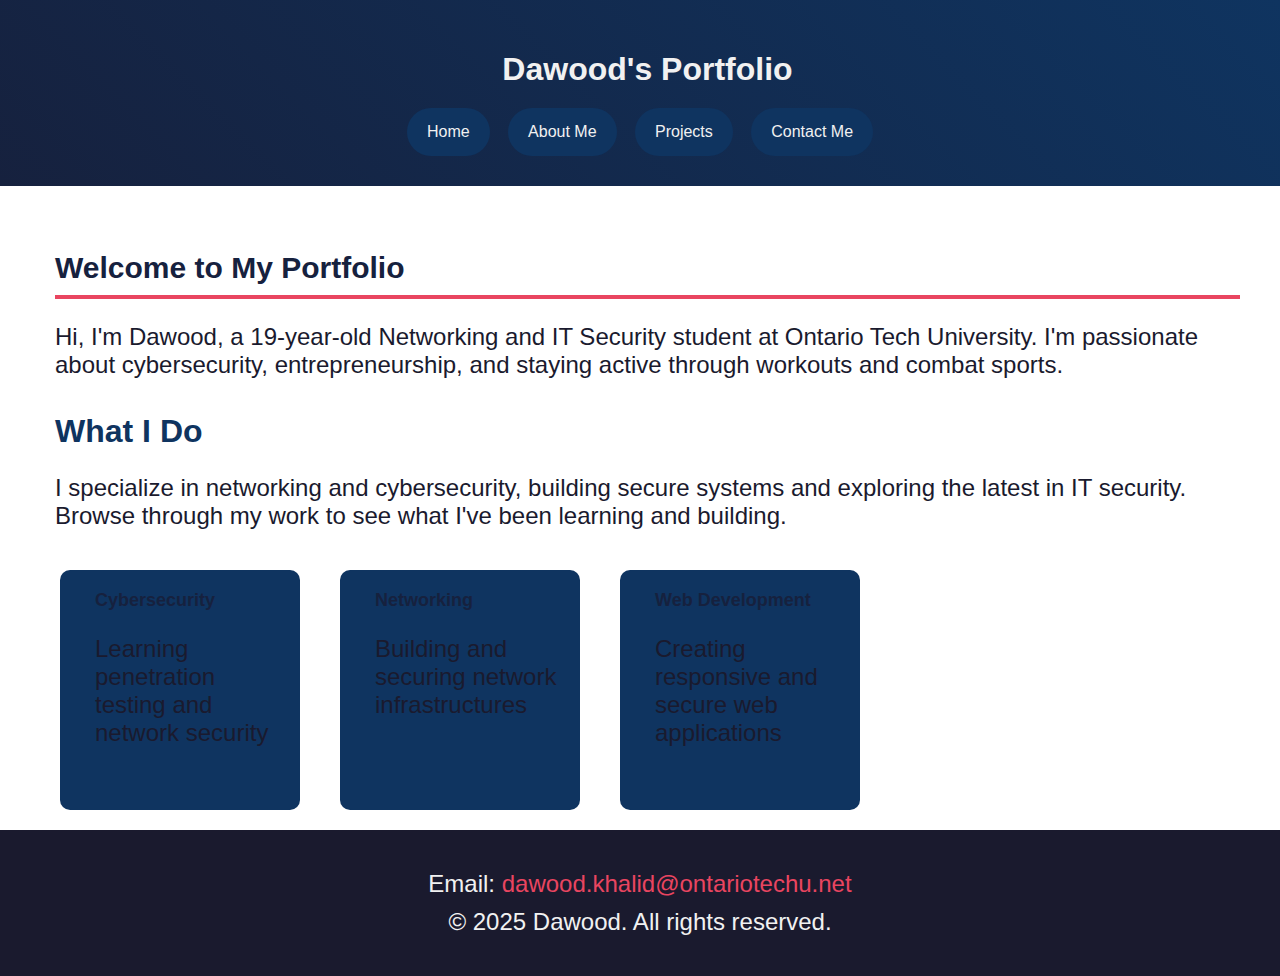
<file: index.html>
<!DOCTYPE html>
<html lang="en">

<head>
    <meta charset="UTF-8">
    <meta name="viewport" content="width=device-width, initial-scale=1">
    <title>Dawood's Portfolio - Home</title>
    <link href="css/style.css" rel="stylesheet" type="text/css" media="only screen and (min-width:1025px)">
    <link href="css/tablet.css" rel="stylesheet" type="text/css"
        media="only screen and (min-width:601px) and (max-width:1024px)">
    <link href="css/mobile.css" rel="stylesheet" type="text/css" media="only screen and (max-width:600px)">
</head>

<body>
    <div id="wrapper">
        <header>
            <h1>Dawood's Portfolio</h1>
            <nav>
                <ul>
                    <li><a href="index.html">Home</a></li>
                    <li><a href="about.html">About Me</a></li>
                    <li><a href="projects.html">Projects</a></li>
                    <li><a href="contact.html">Contact Me</a></li>
                </ul>
            </nav>
        </header>

        <article>
            <h2>Welcome to My Portfolio</h2>
            <p>Hi, I'm Dawood, a 19-year-old Networking and IT Security student at Ontario Tech University. I'm
                passionate about cybersecurity, entrepreneurship, and staying active through workouts and combat sports.
            </p>

            <section>
                <h3>What I Do</h3>
                <p>I specialize in networking and cybersecurity, building secure systems and exploring the latest in IT
                    security. Browse through my work to see what I've been learning and building.</p>
            </section>

            <div class="box">
                <h4>Cybersecurity</h4>
                <p>Learning penetration testing and network security</p>
            </div>
            <div class="box">
                <h4>Networking</h4>
                <p>Building and securing network infrastructures</p>
            </div>
            <div class="box">
                <h4>Web Development</h4>
                <p>Creating responsive and secure web applications</p>
            </div>
        </article>

        <footer>
            <p>Email: <a href="mailto:dawood.khalid@ontariotechu.net">dawood.khalid@ontariotechu.net</a></p>
            <p>&copy; 2025 Dawood. All rights reserved.</p>
        </footer>
    </div>
</body>

</html>
</file>
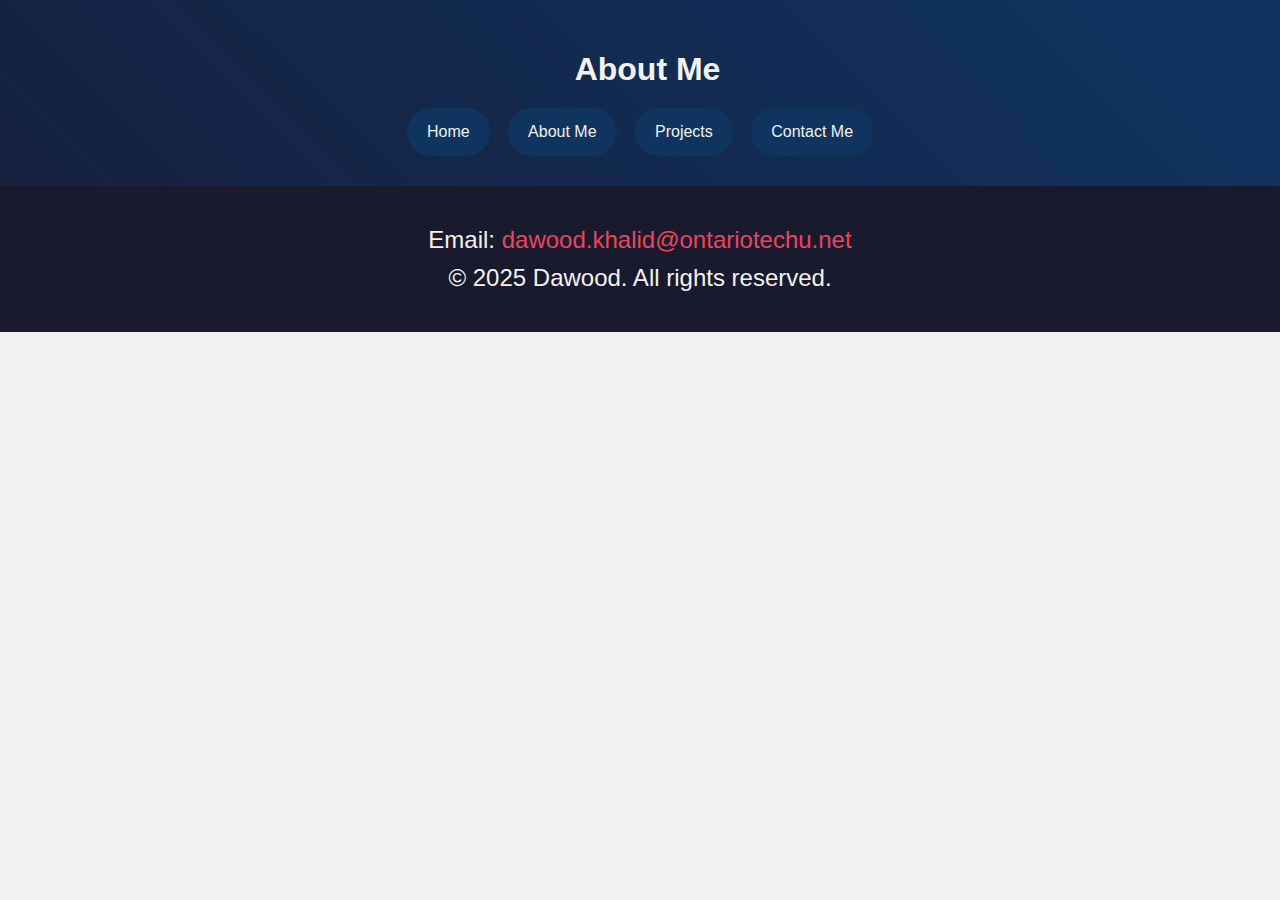
<file: about.html>
<!DOCTYPE html>
<html lang="en">

<head>
    <meta charset="UTF-8">
    <meta name="viewport" content="width=device-width, initial-scale=1.0">
    <title>About Me - Dawood's Portfolio</title>
    <link rel="stylesheet" href="css/style.css">
    <link rel="stylesheet" href="css/mobile.css" media="only screen and (max-width: 600px)">
    <link rel="stylesheet" href="css/tablet.css" media="only screen and (min-width: 601px) and (max-width: 1024px)">
    <link rel="stylesheet" href="css/laptop.css" media="only screen and (min-width: 1025px)">
</head>

<body>
    <div id="wrapper">
    <header>
        <h1>About Me</h1>
            <nav>
                <ul>
                    <li><a href="index.html">Home</a></li>
                    <li><a href="about.html">About Me</a></li>
                    <li><a href="projects.html">Projects</a></li>
                    <li><a href="contact.html">Contact Me</a></li>
                </ul>
            </nav>
    </header>



        <footer>
            <!-- Email me part here -->
            <p>Email: <a href="mailto:dawood.khalid@ontariotechu.net">dawood.khalid@ontariotechu.net</a></p>
            <p>&copy; 2025 Dawood. All rights reserved.</p>
        </footer>

    </div>
</body>

</html>
</file>
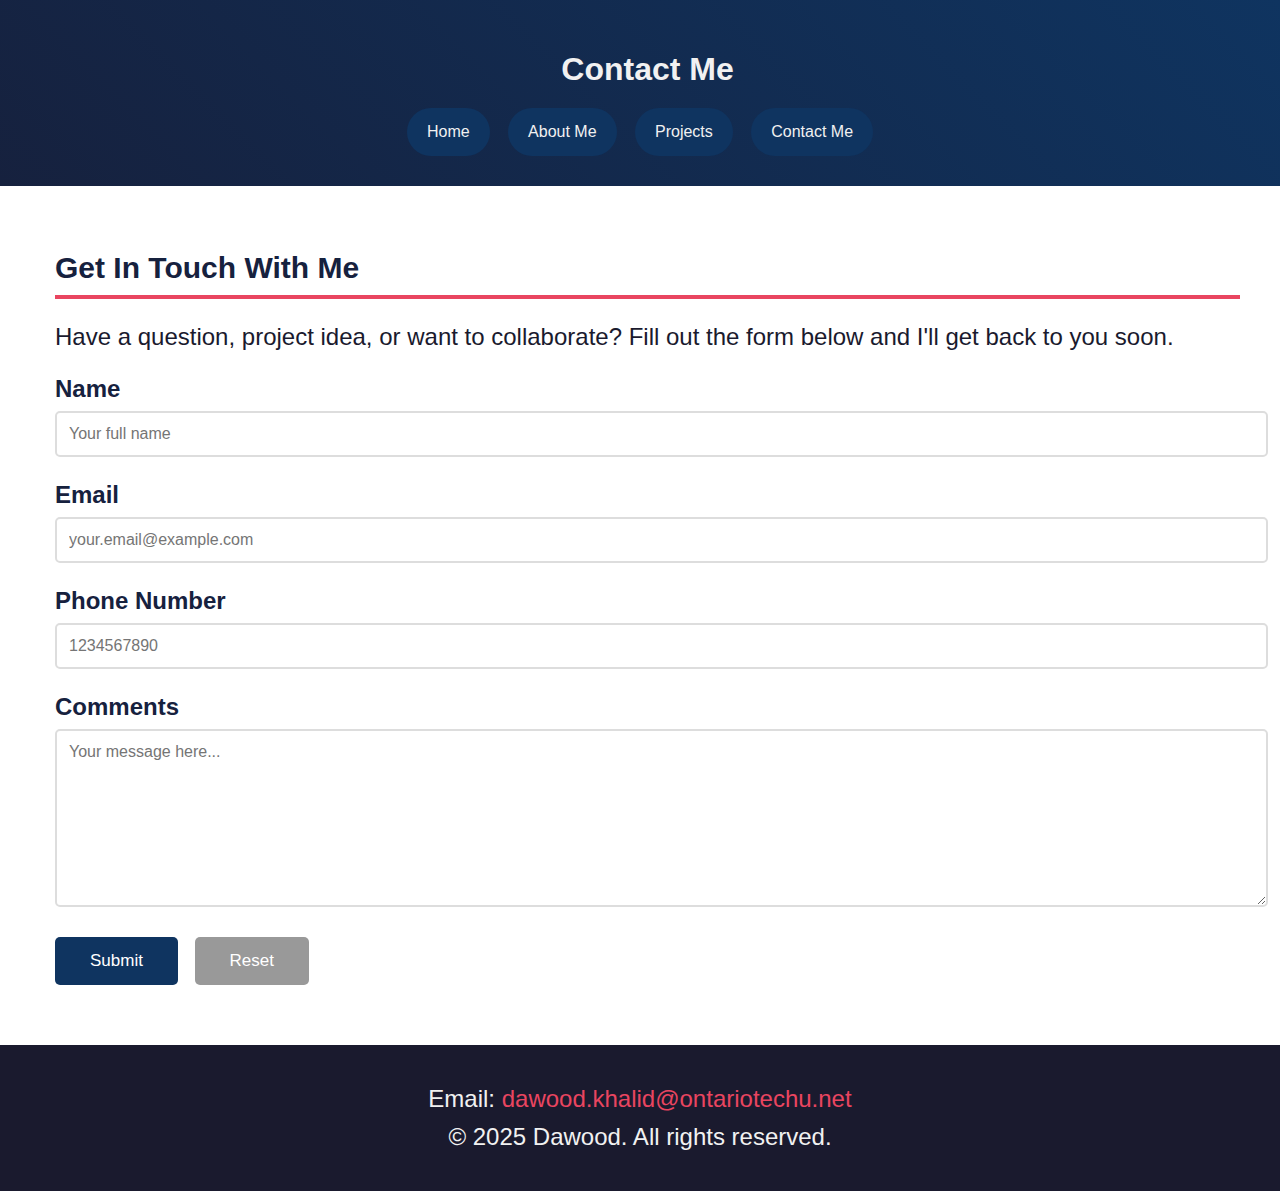
<file: contact.html>
<!DOCTYPE html>
<html lang="en">
<head>
    <meta charset="UTF-8">
    <meta name="viewport" content="width=device-width, initial-scale=1">
    <title>Contact Me - Dawood's Portfolio</title>
    <!-- Main styles for desktop -->
    <link rel="stylesheet" href="css/style.css" media="only screen and (min-width:960px)">
    <!-- Mobile-specific overrides -->
    <link rel="stylesheet" href="css/mobile.css" media="only screen and (max-width: 480px)">
    <!-- Tablet-specific overrides -->
    <link rel="stylesheet" href="css/tablet.css" media="only screen and (min-width: 481px) and (max-width: 960px)">
</head>
<body>
    <div id="wrapper">
        <!-- Header and navigation -->
        <header>
            <h1>Contact Me</h1>
            <nav>
                <ul>
                    <li><a href="index.html">Home</a></li>
                    <li><a href="about.html">About Me</a></li>
                    <li><a href="projects.html">Projects</a></li>
                    <li><a href="contact.html">Contact Me</a></li>
                </ul>
            </nav>
        </header>
        <!-- Main content -->
        <article>
            <h2>Get In Touch With Me</h2>
            <p>Have a question, project idea, or want to collaborate? Fill out the form below and I'll get back to you soon.</p>
            <!-- Contact form -->
            <form method="post" name="contactForm">
                <p>
                    <label for="name">Name </label>
                    <input type="text" id="name" name="name" placeholder="Your full name" required>
                </p>
                
                <p>
                    <label for="email">Email </label>
                    <input type="email" id="email" name="email" placeholder="your.email@example.com" required>
                </p>
                
                <p>
                    <label for="phone">Phone Number </label>
                    <input type="tel" id="phone" name="phone" placeholder="1234567890" title="Please enter at least 10 digits" required>
                </p>
                
                <p>
                    <label for="comments">Comments </label>
                    <textarea id="comments" name="comments" rows="6" placeholder="Your message here..." required></textarea>
                </p>
                
                <p>
                    <input type="submit" value="Submit">
                    <input type="reset" value="Reset">
                </p>
            </form>





        </article>
        
        <!-- Footer with contact info -->
        <footer>
            <p>Email: <a href="mailto:dawood.khalid@ontariotechu.net">dawood.khalid@ontariotechu.net</a></p>
            <p>&copy; 2025 Dawood. All rights reserved.</p>
        </footer>
    </div>
    
</body>
</html>
</file>
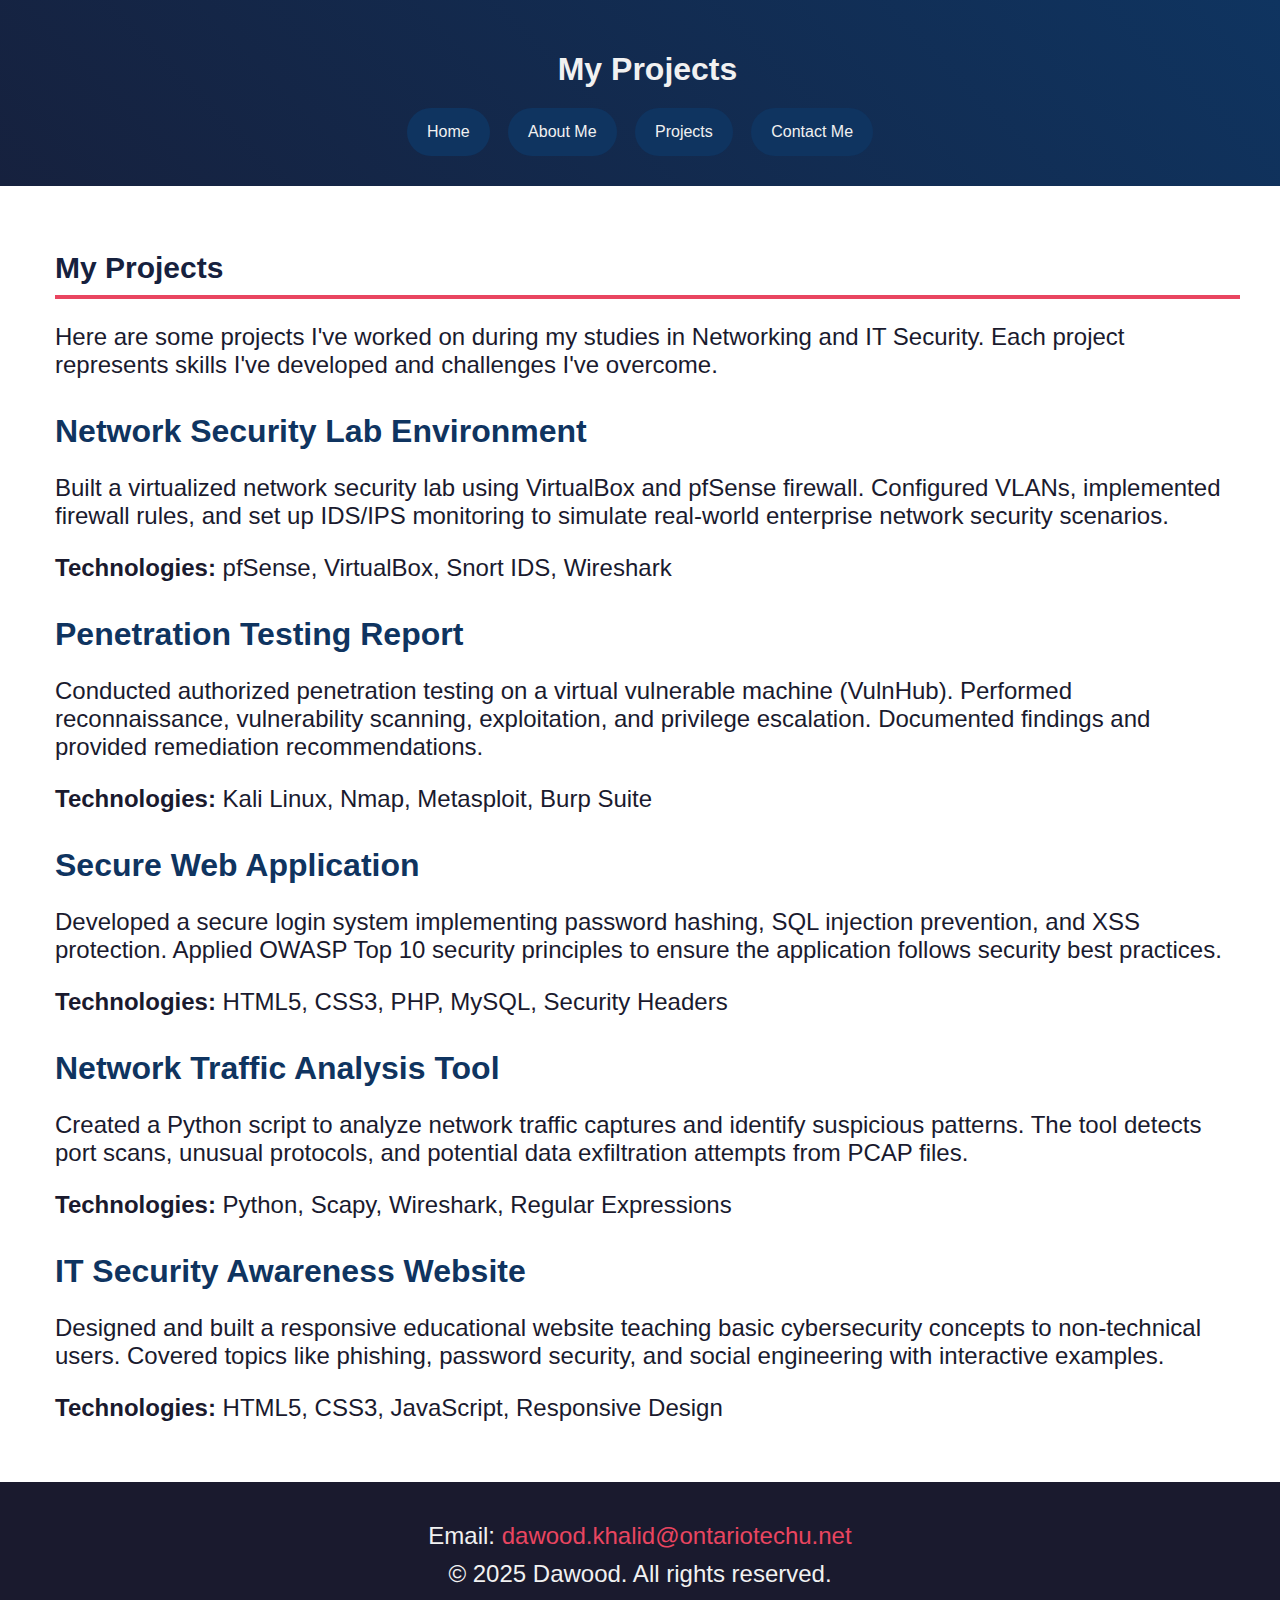
<file: projects.html>
<!DOCTYPE html>
<html lang="en">

<head>
    <meta charset="UTF-8">
    <meta name="viewport" content="width=device-width, initial-scale=1">
    <title>Projects - Dawood's Portfolio</title>
    <!-- Main styles for desktop -->
    <link rel="stylesheet" href="css/style.css" media="only screen and (min-width:960px)">
    <!-- Mobile-specific overrides -->
    <link rel="stylesheet" href="css/mobile.css" media="only screen and (max-width: 480px)">
    <!-- Tablet-specific overrides -->
    <link rel="stylesheet" href="css/tablet.css" media="only screen and (min-width: 481px) and (max-width: 960px)">
</head>

<body>
    <div id="wrapper">
        <!-- Header with site title and navigation menu -->
        <header>
            <h1>My Projects</h1>
            <nav>
                <ul>
                    <li><a href="index.html">Home</a></li>
                    <li><a href="about.html">About Me</a></li>
                    <li><a href="projects.html">Projects</a></li>
                    <li><a href="contact.html">Contact Me</a></li>
                </ul>
            </nav>
        </header>
        <!-- Main article content -->
        <article>
            <h2>My Projects</h2>
            <p>Here are some projects I've worked on during my studies in Networking and IT Security. Each project
                represents skills I've developed and challenges I've overcome.</p>
            <!-- Project 1 -->
            <section>
                <h3>Network Security Lab Environment</h3>
                <p>Built a virtualized network security lab using VirtualBox and pfSense firewall. Configured VLANs,
                    implemented firewall rules, and set up IDS/IPS monitoring to simulate real-world enterprise network
                    security scenarios.</p>
                <p><Strong>Technologies:</Strong> pfSense, VirtualBox, Snort IDS, Wireshark</p>
            </section>
            <!-- Project 2 -->
            <section>
                <h3>Penetration Testing Report</h3>
                <p>Conducted authorized penetration testing on a virtual vulnerable machine (VulnHub). Performed
                    reconnaissance, vulnerability scanning, exploitation, and privilege escalation. Documented findings
                    and provided remediation recommendations.</p>
                <p><Strong>Technologies:</Strong> Kali Linux, Nmap, Metasploit, Burp Suite</p>
            </section>
            <!-- Project 3 -->
            <section>
                <h3>Secure Web Application</h3>
                <p>Developed a secure login system implementing password hashing, SQL injection prevention, and XSS
                    protection. Applied OWASP Top 10 security principles to ensure the application follows security best
                    practices.</p>
                <p><strong>Technologies:</strong> HTML5, CSS3, PHP, MySQL, Security Headers</p>
            </section>
            <!-- Project 4 -->
            <section>
                <h3>Network Traffic Analysis Tool</h3>
                <p>Created a Python script to analyze network traffic captures and identify suspicious patterns. The
                    tool detects port scans, unusual protocols, and potential data exfiltration attempts from PCAP
                    files.</p>
                <p><Strong>Technologies:</Strong> Python, Scapy, Wireshark, Regular Expressions</p>
            </section>
            <!-- Project 5 -->
            <section>
                <h3>IT Security Awareness Website</h3>
                <p>Designed and built a responsive educational website teaching basic cybersecurity concepts to
                    non-technical users. Covered topics like phishing, password security, and social engineering with
                    interactive examples.</p>
                <p><Strong>Technologies:</Strong> HTML5, CSS3, JavaScript, Responsive Design</p>
            </section>
        </article>
        <!--Footer part -->
        <footer>
            <p>Email: <a href="mailto:dawood.khalid@ontariotechu.net">dawood.khalid@ontariotechu.net</a></p>
            <p>&copy; 2025 Dawood. All rights reserved.</p>
        </footer>
    </div>
</body>

</html>
</file>
<file: css/style.css>
@charset "UTF-8";
/* This is the desktop style: meaning 1025px and above*/
/* Color scheme used: Dark Blue (#1A1A2E), Navy (#16213E), Deep Blue (#0F3460), Accent Red (#E94560), Light Gray (#F1F1F1) */
/* This stylesheet overrides the main styles to better fit desktop/laptop screen sizes*/


body {
    /*Font I used for the project*/
    font-family: Verdana, Tahoma, sans-serif;
    color: #1A1A2E;
    padding: 0;
    margin: 0;

    /* Linear gradient */
    background: #F1F1F1;
    background: linear-gradient(bottom, #F1F1F1 0%, #E8E8E8 100%);
}
/* wrapper that holds everything */
#wrapper {
    width: 100%;
    max-width: none;
    margin: 0 auto;
    background-color: white;
    overflow: hidden;
    
}
/* header at the top */
header {
    background: #16213E;
    background:linear-gradient(45deg,#16213E 0%, #0F3460 100%);
    color: #F1F1F1;
    padding: 30px 5%;
    min-height: 80px;
    text-align: center;
    overflow: hidden;

}
/* navigation list (menu links) */
nav ul{
    list-style: none;
    padding: 0 ;
    margin: 0;
    text-align: center;

}
/* site title of what page you're on etc */
header h1{
    font-size: 32px;
    margin-bottom: 20px;
}
/* menu items */
nav li {
    display: inline-block;
    margin-left: 7px;
    margin-right: 7px;

}
/* menu links */
nav a{
    display: block;
    color: #F1F1F1;
    text-decoration: none; /* no underline under the nav */
    padding: 15px 20px; 
    background-color: #0F3460;
    border-radius: 50px;
    transition: background-color 0.8s;
}
/* hover effect for links */
nav a:hover {
    background-color: #E94560;
}
/* main article text */
article {
    padding: 40px;
}
/* default margins for headings, paragraphs, etc. */
h1, h2, h3, h4, h5, h6, p, li {
    margin-left: 15px;
}
/* big section titles */
h2 {
    color: #16213E;
    font-size: 30px;
    margin-bottom: 20px;
    border-bottom: 4px solid #E94560;
    padding-bottom: 10px

}
/* sub-headings */
h3 {
    color: #0F3460;
    font-size: 32px;
    margin-top: 30px;
    margin-bottom: 15px;
}
/* smaller headings */
h4 {
    color: #16213E; 
    font-size: 18px;
}
/* regular text */
p {
    margin-bottom: 20px;
    font-size: 24px;
}

/* sections spacing */
section {
    margin-top: 34px;
}
/* going to use a radial gradient on the box class from projects.html */
.box {
    width: auto;
    width: 200px;
    height: 200px;
    float: left;
    
    margin: 20px;
    padding: 20px;
    border-radius: 10px;

    /* gradient added to boxes */
    background: #0F3460;
    background: radial-gradient(center, ellipse cover, #F1F1F1 0%, #0F3460 100%);
    transition: transform 0.3s;

}
/* hover makes boxes jump a bit */
.box:hover {
    transform: translateY(-5px);
}

/* heading inside boxes */
.box h4 {
    margin-top: 0;
    color: #16213E;
}
/*adjusting my profile image size */
aside{
    float: right;
    width: 300px; 
    margin: 60px 15px 15px 15px
}
/* profile image */
aside img {
    width: 100%;
    border-radius: 50px;
}
/* video styling */
video {
    width: 640px;
    height: 500px;
    border-radius: 10px;

    margin: 20px 15px;
}
/* form labels */
label {
    display: block; 
    margin-bottom: 8px;
    font-weight: bold;
    color: #16213E;
}
/* inputs + textareas */
input[type="text"],
input[type="email"],
input[type="tel"],

textarea {
    width: 100%;
    padding: 12px;
    border: 2px solid #ddd;
    border-radius: 5px;
    font-family: Verdana, Geneva, Arial, sans-serif;
    font-size: 16px;
}
/* textarea box */
textarea {
    height: 150px;
}

input[type="submit"],
input[type="reset"] {
    padding: 14px 35px;
    font-size: 17px;
    border: none;
    border-radius: 5px;
    margin-right: 10px;
}
/* submit button */
input[type="submit"] {
    background-color: #0F3460;
    color: white;
}
/* submit hover */
input[type="submit"]:hover {
    background-color: #16213E;
}
/* reset button */
input[type="reset"] {
    background-color: #999;
    color: white;
}
/* reset hover */
input[type="reset"]:hover {
    background-color: #777;
}
/*email font style and margin ratio in footer */
address {
    font-style: normal;
    margin-top: 30px;
}
/*initial email address color at footer */
address a {
    color: #0F3460;
    text-decoration: none;
}
/* when you hover over the email address it will hightlight it the following color */
address a:hover {
    color: #E94560;
}

/* clear floats */
.clear {
    clear: both;
}
/* footer at bottom */
footer {
    background-color: #1A1A2E;
    color: #F1F1F1;
    text-align: center;
    padding: 30px 20px;
    clear: both;
    position: relative;
}
/*footer margins adjusting the size */
footer p {
    margin: 10px 0;
}
/* footer links */
footer a {
    color: #E94560;
    text-decoration: none;
}
/* footer hover links */
footer a:hover {
    color: #F1F1F1;
}
</file>
<file: css/tablet.css>
@charset "UTF-8";
/* Tablet styles: targeting screens up to +601px */
/* Color scheme used: Dark Blue (#1A1A2E), Navy (#16213E), Deep Blue (#0F3460), Accent Red (#E94560), Light Gray (#F1F1F1) */
/* This stylesheet overrides the main styles to better fit tablet screen sizes */


body {
    font-family: Verdana, Arial, sans-serif;
    color: #1A1A2E;
    padding: 0;
    margin: 0;
    background: #F1F1F1;
    background: linear-gradient(bottom, #F1F1F1 0%, #E8E8E8 100%);
}

#wrapper {
    width: 100%;
    background-color: white;
}

header {
    background: #16213E;
    background: linear-gradient(45deg, #16213E 0%, #0F3460 100%);
    color: #F1F1F1;
    padding: 25px 15px;
    text-align: center;
}

header h1 {
    font-size: 32px;
    margin-bottom: 15px;
}

nav ul {
    list-style: none;
    padding: 0;
    margin: 0;
    text-align: center;
}

nav li {
    display: inline-block;
    margin: 5px;
}

nav a {
    display: block;
    color: #F1F1F1;
    text-decoration: none;
    padding: 10px 20px;
    background-color: #0F3460;
    border-radius: 5px;
}

nav a:hover {
    background-color: #E94560;
}

article {
    padding: 30px;
}

h1,h2,h3,h4,p,li {
    margin-left: 15px;
    margin-top: 0;
}

h2 {
    color: #16213E;
    font-size: 30px;
    border-bottom: 3px solid #E94560;
    padding-bottom: 10px;
}

h3 {
    font-size: 24px;
    margin-top: 25px;
}

section {
    margin-top: 25px;
}

.box {
    width: 45%;
    height: auto;
    min-height: 180px;
    float: left;
    margin: 15px;
    padding: 20px;
    border-radius: 10px;
    background: #0F3460;
    background: radial-gradient(ellipse center, #F1F1F1 0%, #0F3460 100%);
}

aside {
    float: none;
    width: 100%;
    text-align: center;
    margin-bottom: 20px;
}

aside img {
    width: 400px;
    border-radius: 10px;
}

video {
    width: 100%;
    height: auto;
}

label {
    display: block;
    margin-bottom: 8px;
    font-weight: bold;
}

input[type="text"],
input[type="email"],
input[type="tel"],
textarea {
    width: 100%;
    padding: 12px;
    border: 2px solid #ddd;
    border-radius: 5px;
}

textarea {
    height: 150px;
}

input[type="submit"],
input[type="reset"] {
    padding: 12px 25px;
    border: none;
    border-radius: 5px;
    margin-right: 10px;
}

input[type="submit"] {
    background-color: #0F3460;
    color: white;
}

input[type="reset"] {
    background-color: #999;
    color: white;
}

address {
    font-style: normal;
    margin-top: 25px;
}

address a {
    color: #0F3460;
    text-decoration: none;
}

.clear {
    clear: both;
}

footer {
    background-color: #1A1A2E;
    color: #F1F1F1;
    text-align: center;
    padding: 25px 15px;
    clear: both;
}

footer p {
    margin: 10px 0;
}

footer a {
    color: #E94560;
    text-decoration: none;
}
</file>
<file: css/mobile.css>
@charset "UTF-8";
/* Mobile: Up to 600px */
/* Color Scheme: #1A1A2E, #16213E, #0F3460, #E94560, #F1F1F1 */
/* Style sheet basically adjusted just for mobile - I am overriding it*/
body {
    font-family: Verdana, Arial, sans-serif;
    color: #1A1A2E;
    padding: 0;
    margin: 0;
    background: #F1F1F1;
    background: linear-gradient(top, #F1F1F1 0%, #E8E8E8 100%);
    
}

#wrapper {
    width: 100%;
    background-color: white;
}

header {
    background: #16213E;
    background: linear-gradient(45deg, #16213E 0%, #0F3460 100%);
    color: #F1F1F1;
    padding: 20px 10px;
    text-align: center;
}

header h1 {
    font-size: 25px;
    margin-bottom: 15px;
}

nav ul {
    list-style: none;
    padding: 0;
    margin: 0;
}

nav li {
    display: block;
    margin-bottom: 8px;
}

nav a {
    display: block;
    color: #F1F1F1;
    text-decoration: none;
    padding: 12px;
    background-color: #0F3460;
    border-radius: 5px;
    text-align: center;
}

nav a:hover {
    background-color: #E94560;
}

article {
    padding: 20px;
}

h1,
h2,
h3,
h4,
p,
li {
    margin-left: 15px;
    margin-top: 0;
}

h2 {
    font-size: 25px;
    border-bottom: 3px solid #E94560;
    padding-bottom: 8px;
}

h3 {
    font-size: 20px;
    margin-top: 20px;
}

section {
    margin-top: 20px;
}

.box {
    width: 90%;
    height: auto;
    float: none;
    margin: 15px 0;
    padding: 20px;
    border-radius: 8px;
    background: #0F3460;
    background: radial-gradient(ellipse center, #F1F1F1 0%, #0F3460 100%);
}

aside {
    float: none;
    width: 100%;
    text-align: center;
    margin-bottom: 20px;
}

aside img {
    width: 100%;
    max-width: 300px;
    border-radius: 8px;
}

video {
    width: 100%;
    height: auto;
    border-radius: 8px;
}

label {
    display: block;
    margin-bottom: 6px;
    font-weight: bold;
}

input[type="text"],
input[type="email"],
input[type="tel"],
textarea {
    width: 100%;
    padding: 12px;
    border: 2px solid #ddd;
    border-radius: 5px;
}

textarea {
    height: 120px;
}

input[type="submit"],
input[type="reset"] {
    width: 100%;
    padding: 14px;
    font-size: 17px;
    border: none;
    border-radius: 5px;
    cursor: pointer;
    margin-bottom: 10px;
}

input[type="submit"] {
    background-color: #0F3460;
    color: white;
}

input[type="reset"] {
    background-color: #999;
    color: white;
}

address {
    font-style: normal;
    margin-top: 20px;
}

address p {
    margin: 10px 0;
}

address a {
    color: #0F3460;
    text-decoration: none;
}

.clear {
    clear: both;
}

footer {
    background-color: #1A1A2E;
    color: #F1F1F1;
    text-align: center;
    padding: 20px 10px;
    clear: both;
}

footer p {
    margin: 8px 0;
}

footer a {
    color: #E94560;
    text-decoration: none;
}
</file>
<file: css/laptop.css>

</file>
